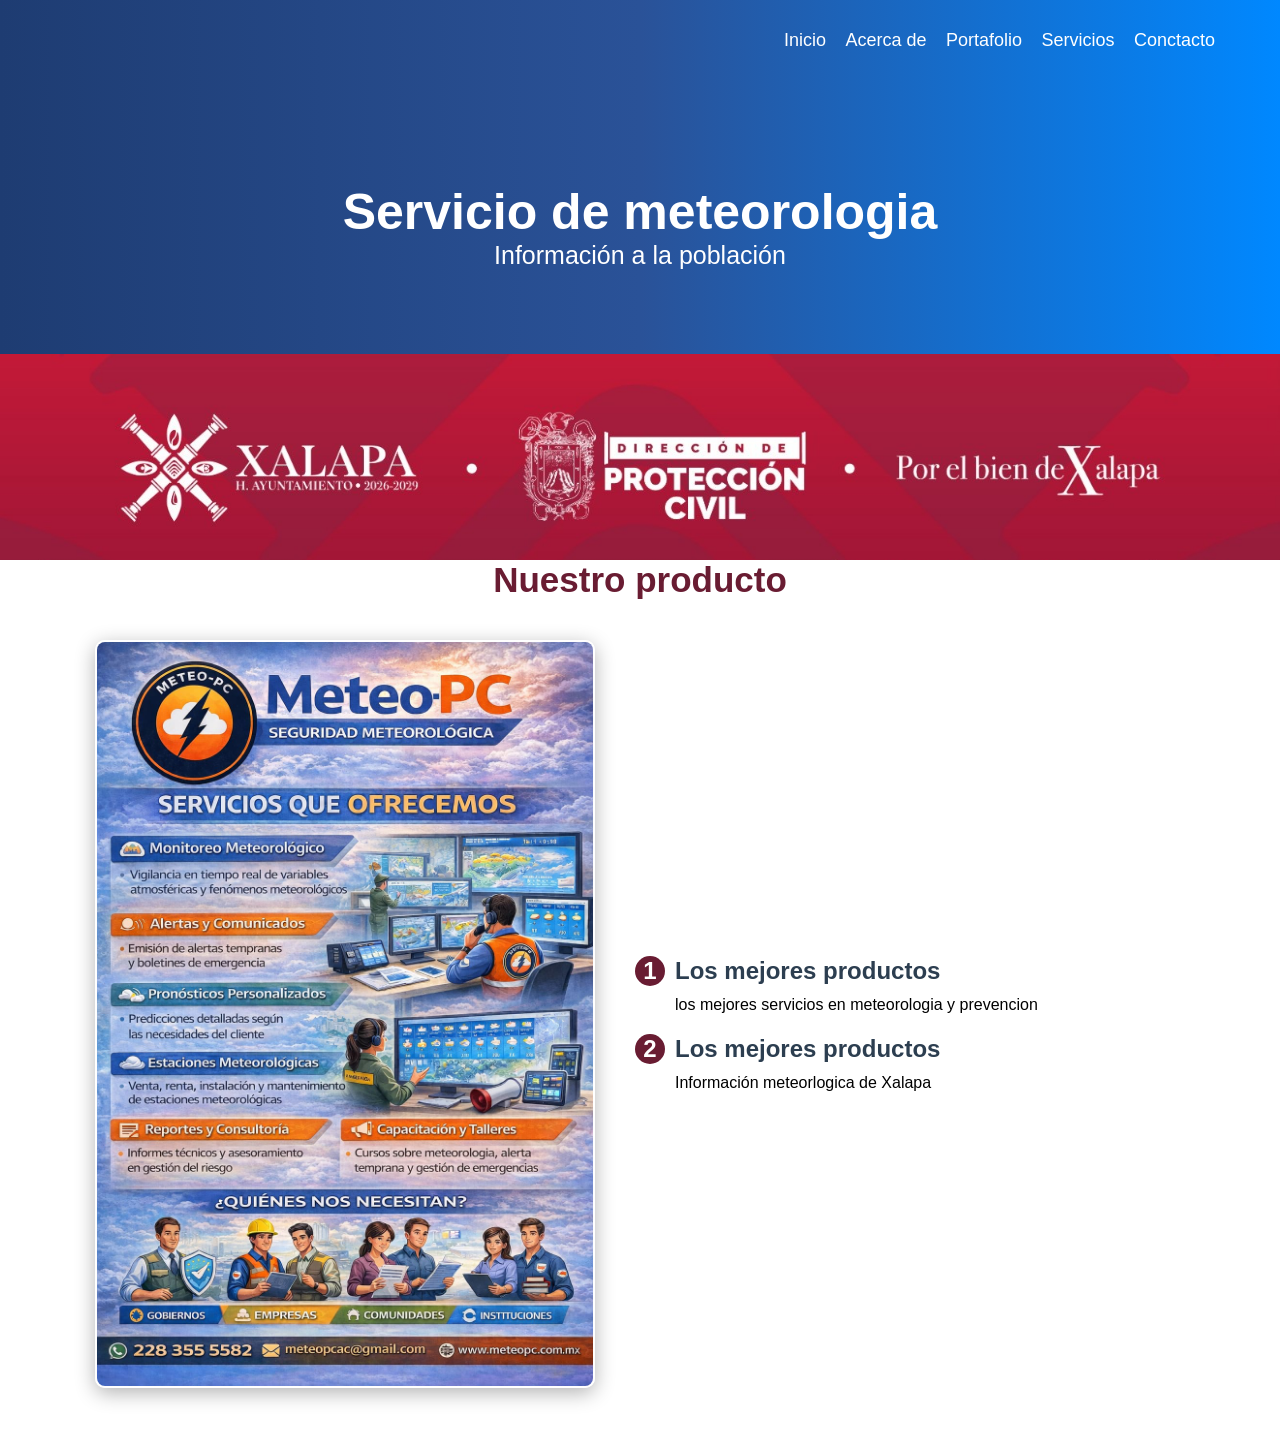
<file: index.html>
<!DOCTYPE html>
<html lang="es">
<head>
    <meta charset="UTF-8">
    <meta name="viewport" content="width=device-width, initial-scale=1.0">
    <meta http-equiv="X-UA-Compatible" content="ie=edge">
    <title>Protección Civil</title>
    <link rel="shortcut icon" href="img/logpro.jpg" type="image/x-icon">
    <link rel="stylesheet" href="estilos.css">
</head>
<body>
    <header>
        <nav>
            <a href="#">Inicio</a>
            <a href="acerca.html">Acerca de</a>
            <a href="Portafolio.html">Portafolio</a>
            <a href="servicios.html">Servicios</a>
            <a href="contacto.html">Conctacto</a>
        </nav>
        <section class="textos-header">
            <h1>Servicio de meteorologia</h1>
            <h2>Información a la población</h2>
        </section>

        <div class="contenedor-logo-ola">
             <img src="img/protec.jpeg" alt="Protección Civil" class="imagen-sobre-ola">
        </div>
        <div class="wave" style="height: 150px; overflow: hidden;" ><svg viewBox="0 0 500 150" preserveAspectRatio="none" style="height: 100%; width: 100%;"><path d="M0.00,49.85 C150.00,149.60 349.20,-49.85 500.00,49.85 L500.00,149.60 L0.00,149.60 Z" style="stroke: none; fill: #08f;"></path></svg>
        </div>
        
    </header>
    <main> 
        <section class="contenedor">
            <h2 class="titulo">Nuestro producto</h2>
        <section class="contenedor-sobre-nosotros">
            <div class="contenedor-sobre-nosotros">
               <img src="img/didi.jpeg" alt="" class="imagen-info-prot">
                <div class="contenido-textos">
                    <h3><span>1</span>Los mejores productos</h3>
                    <p>los mejores servicios en meteorologia y prevencion</p>
                    <h3><span>2</span>Los mejores productos</h3>
                    <p>Información meteorlogica de Xalapa</p>
            </div>
        </section>
    </main>
</body>
</html>
</file>
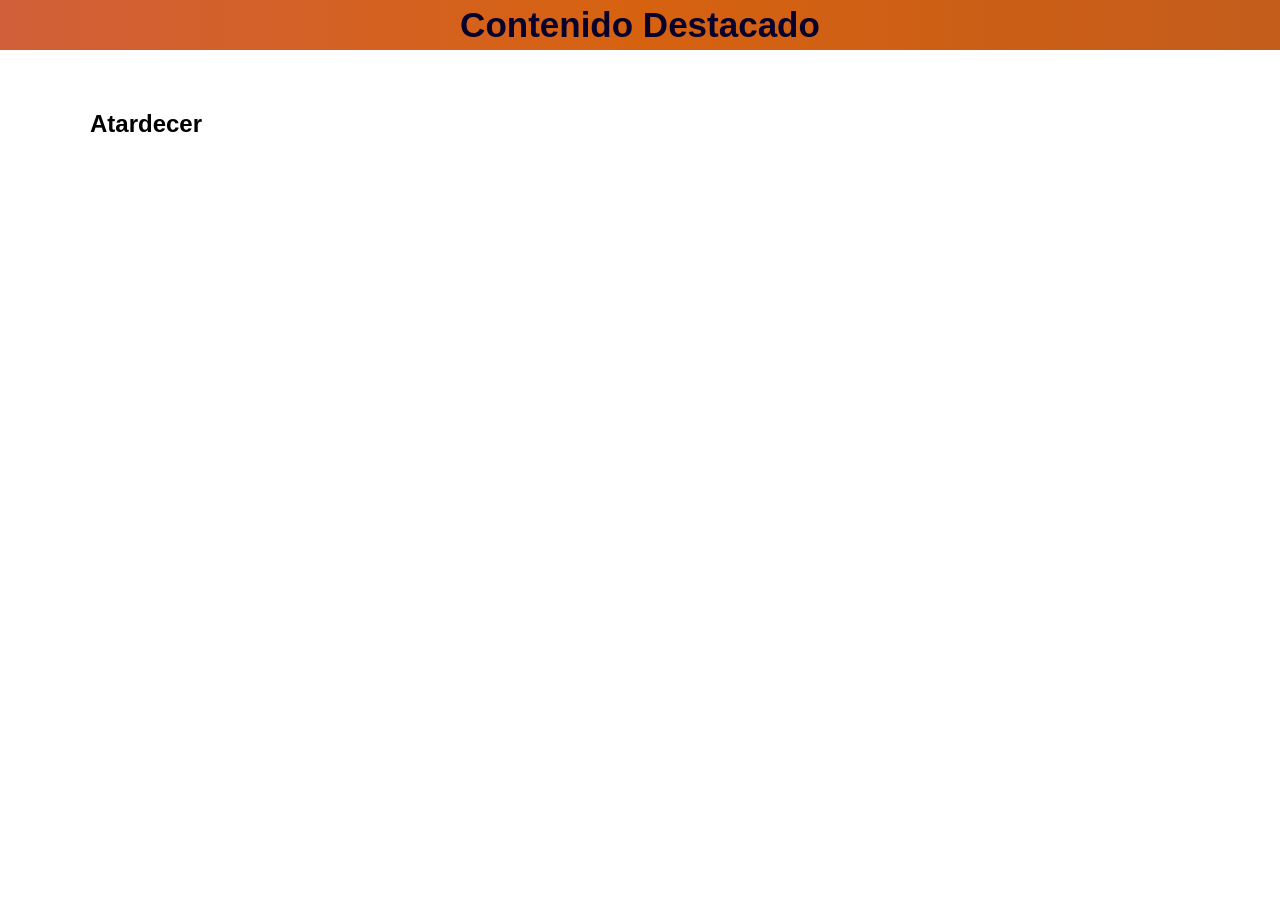
<file: Portafolio.html>
<!DOCTYPE html>
<html lang="es">
<head>
    <meta charset="UTF-8">
    <meta name="viewport" content="width=device-width, initial-scale=1.0">
    <meta http-equiv="X-UA-Compatible" content="ie=edge">
    <title>Multimedia</title>
    <link rel="shortcut icon" href="img/logomul.png" type="image/x-icon">
    <link rel="stylesheet" href="estilos2.css">
</head>
<body>
    <header>
        </section>

        </div>
        
    </header>
    <main> 
        <section class="contenedor">
            <h2 class="titulo">Contenido Destacado</h2>
        <section class="contenedor-video">
            <h2 class="Nubes">Atardecer</h2>
            <div class="video-conteiner">
                <iframe width="560" height="315" src="https://www.youtube.com/embed/eK5NKpVSUBU" frameborder="0" allow="accelerometer; autoplay; clipboard-write; encrypted-media; gyroscope; picture-in-picture" allowfullscreen></iframe>
            </div>
        </section>
            </div>
        </section>
    </main>
</body>

</html>
</file>
<file: estilos.css>
/* Reset básico para que todo encaje bien */
* {
    margin: 0;
    padding: 0;
    box-sizing: border-box;
}

body {
    font-family: 'Open Sans', sans-serif;
    background-color: #ffffff;
}

/* --- HEADER --- */
header {
    width: 100%;
    height: 500px;
    background: #08f;
    /* Degradado azul profesional */
    background: linear-gradient(to right, #1e3c72, #2a5298, #08f);
    position: relative;
}

nav {
    text-align: right;
    padding: 30px 50px 0 0;
}

nav > a {
    color: #fff;
    font-weight: 300;
    text-decoration: none;
    margin-right: 15px;
    font-size: 18px;
}

nav > a:hover {
    text-decoration: underline;
}

.textos-header {
    display: flex;
    height: 350px;
    width: 100%;
    align-items: center;
    justify-content: center;
    flex-direction: column;
    text-align: center;
    color: #fff;
}

.textos-header h1 {
    font-size: 50px;
  
}

.textos-header h2 {
    font-size: 25px;
    
    font-weight: 300;
}

.wave {
    position: absolute;
    bottom: 0;
    width: 100%;
    z-index: -1;
}

.contenedor-logo-ola {
    position: absolute;
    bottom: -60px;
    left: 0;
    width: 100%;
}

.imagen-sobre-ola {
    width: 100%;
    height: auto;
    display: block;
    max-width: none;   /* 🔥 elimina el límite */
    border-radius: 0;  /* opcional */
    box-shadow: none;  /* opcional */
    border: none;      /* opcional */
}

/* --- SECCIÓN SOBRE NOSOTROS --- */
.contenedor {
    padding: 60px 0;
    width: 90%;
    max-width: 1100px;
    margin: auto;
}

.titulo {
    color: #691C32; /* Guinda Institucional */
    font-size: 35px;
    text-align: center;
    margin-bottom: 40px;
}

.contenedor-sobre-nosotros {
    display: flex;
    flex-direction: row;
    align-items: center;      /* ESTO centra los textos verticalmente con la imagen */
    justify-content: center;
    width: 100%;
    margin-top: 0px;       /* ESTO sube solo la imagen y el texto a la ola */
    position: relative;
    z-index: 10;
    gap: 40px;
}

.imagen-info-prot {
    width: 500px;
    height: auto;
    border-radius: 10px;
    box-shadow: 0px 5px 20px rgba(0,0,0,0.3);
    border: 2px solid #fff;
    flex-shrink: 0;           /* Evita que la imagen se deforme */
}

.contenido-textos {
    width: 50%;
    padding-top: 0;           /* ELIMINA el 120px para que el texto no se baje solo */
    text-align: left;         /* Cambia a left para que pegue con la imagen */
}

.contenido-textos h3 {
    margin-top: 20px;
    margin-bottom: 10px;
    font-size: 24px;
    color: #2c3e50;
}

.contenido-textos h3 span {
    background: #691C32;
    color: #fff;
    border-radius: 50%;
    display: inline-block;
    text-align: center;
    width: 30px;
    height: 30px;
    line-height: 30px;
    margin-right: 10px;
}

.contenido-textos p {
    text-align: left;
    margin-left: 40px;        /* Alinea el texto con el inicio de los títulos h3 */
}

/* --- BOTÓN --- */
.btn-clima {
    background-color: #691C32;
    color: white;
    padding: 12px 25px;
    border: none;
    border-radius: 5px;
    font-size: 16px;
    cursor: pointer;
    transition: background 0.3s ease;
}

.btn-clima:hover {
    background-color: #4a1422;
    box-shadow: 0 5px 10px rgba(0,0,0,0.2);
}

html, body {
    overflow-x: hidden;
}

/* --- RESPONSIVE (Celulares) --- */
@media screen and (max-width: 768px) {
    .contenedor-sobre-nosotros {
        flex-direction: column; /* Cambia de fila a columna */
        margin-top: 50px;      /* Ya no necesitamos que suba tanto a la ola */
        gap: 20px;
    }

    .imagen-info-prot {
        width: 90%;            /* La imagen ocupa casi todo el ancho */
        max-width: 350px;      /* Pero que no se vea gigante */
        margin: 0 auto;        /* La centra */
    }

    .contenido-textos {
        width: 100%;           /* El texto ocupa todo el ancho */
        text-align: center;    /* Centramos los servicios para que se vea mejor */
        padding: 0 20px;       /* Un poco de margen a los lados */
    }

    .contenido-textos h3 {
        justify-content: center; /* Centra el círculo con el título */
    }

    .contenido-textos p {
        text-align: center;    /* Texto centrado debajo del título */
        margin-left: 0;        /* Quitamos el margen que pusimos para PC */
    }
}
</file>
<file: estilos2.css>
/* Reset básico para que todo encaje bien */
* {
    margin: 0;
    padding: 0;
    box-sizing: border-box;
}

body {
    font-family: 'Open Sans', sans-serif;
    background-color: #ffffff;
}

/* --- HEADER --- */
header {
    width: 100%;
    height: 50px;
    background: rgb(209, 97, 49);
    /* Degradado azul profesional */
    background: linear-gradient(to right, #d15f39, #d66210, rgb(195, 92, 28));
    position: relative;
}

nav {
    text-align: right;
    padding: 30px 50px 0 0;
}

nav > a {
    color: #fff;
    font-weight: 300;
    text-decoration: none;
    margin-right: 15px;
    font-size: 18px;
}

nav > a:hover {
    text-decoration: underline;
}

.textos-header {
    display: flex;
    height: 350px;
    width: 100%;
    align-items: center;
    justify-content: center;
    flex-direction: column;
    text-align: center;
    color: #fff;
}

.textos-header h1 {
    font-size: 50px;
  
}

.textos-header h2 {
    font-size: 25px;
    
    font-weight: 300;
}

.wave {
    position: absolute;
    bottom: 0;
    width: 100%;
    z-index: -1;
}

.contenedor-logo-ola {
    position: absolute;
    bottom: -60px;
    left: 0;
    width: 100%;
}

.imagen-sobre-ola {
    width: 100%;
    height: auto;
    display: block;
    max-width: none;   /* 🔥 elimina el límite */
    border-radius: 0;  /* opcional */
    box-shadow: none;  /* opcional */
    border: none;      /* opcional */
}

/* --- SECCIÓN SOBRE NOSOTROS --- */
.contenedor {
    padding: 20px 0;
    width: 90%;
    max-width: 1100px;
    margin: auto;
}

.titulo {
    color: #08012b; /* Guinda Institucional */
    font-size: 35px;
    position: relative;
    text-align: center;
    top: -65px;
    
    
}

.contenedor-sobre-nosotros {
    display: flex;
    flex-direction: row;
    align-items: center;      /* ESTO centra los textos verticalmente con la imagen */
    justify-content: center;
    width: 100%;
    margin-top: 0px;       /* ESTO sube solo la imagen y el texto a la ola */
    position: relative;
    z-index: 10;
    gap: 40px;
}

.imagen-info-prot {
    width: 500px;
    height: auto;
    border-radius: 10px;
    box-shadow: 0px 5px 20px rgba(0,0,0,0.3);
    border: 2px solid #fff;
    flex-shrink: 0;           /* Evita que la imagen se deforme */
}

.contenido-textos {
    width: 50%;
    padding-top: 0;           /* ELIMINA el 120px para que el texto no se baje solo */
    text-align: left;         /* Cambia a left para que pegue con la imagen */
}

.contenido-textos h3 {
    margin-top: 20px;
    margin-bottom: 10px;
    font-size: 24px;
    color: #2c3e50;
}

.contenido-textos h3 span {
    background: #691C32;
    color: #fff;
    border-radius: 50%;
    display: inline-block;
    text-align: center;
    width: 30px;
    height: 30px;
    line-height: 30px;
    margin-right: 10px;
}

.contenido-textos p {
    text-align: left;
    margin-left: 40px;        /* Alinea el texto con el inicio de los títulos h3 */
}

/* --- BOTÓN --- */
.btn-clima {
    background-color: #691C32;
    color: white;
    padding: 12px 25px;
    border: none;
    border-radius: 5px;
    font-size: 16px;
    cursor: pointer;
    transition: background 0.3s ease;
}

.btn-clima:hover {
    background-color: #4a1422;
    box-shadow: 0 5px 10px rgba(0,0,0,0.2);
}

html, body {
    overflow-x: hidden;
}

/* --- RESPONSIVE (Celulares) --- */
@media screen and (max-width: 768px) {
    .contenedor-sobre-nosotros {
        flex-direction: column; /* Cambia de fila a columna */
        margin-top: 50px;      /* Ya no necesitamos que suba tanto a la ola */
        gap: 20px;
    }

    .imagen-info-prot {
        width: 90%;            /* La imagen ocupa casi todo el ancho */
        max-width: 350px;      /* Pero que no se vea gigante */
        margin: 0 auto;        /* La centra */
    }

    .contenido-textos {
        width: 100%;           /* El texto ocupa todo el ancho */
        text-align: center;    /* Centramos los servicios para que se vea mejor */
        padding: 0 20px;       /* Un poco de margen a los lados */
    }

    .contenido-textos h3 {
        justify-content: center; /* Centra el círculo con el título */
    }

    .contenido-textos p {
        text-align: center;    /* Texto centrado debajo del título */
        margin-left: 0;        /* Quitamos el margen que pusimos para PC */
    }
}
</file>
